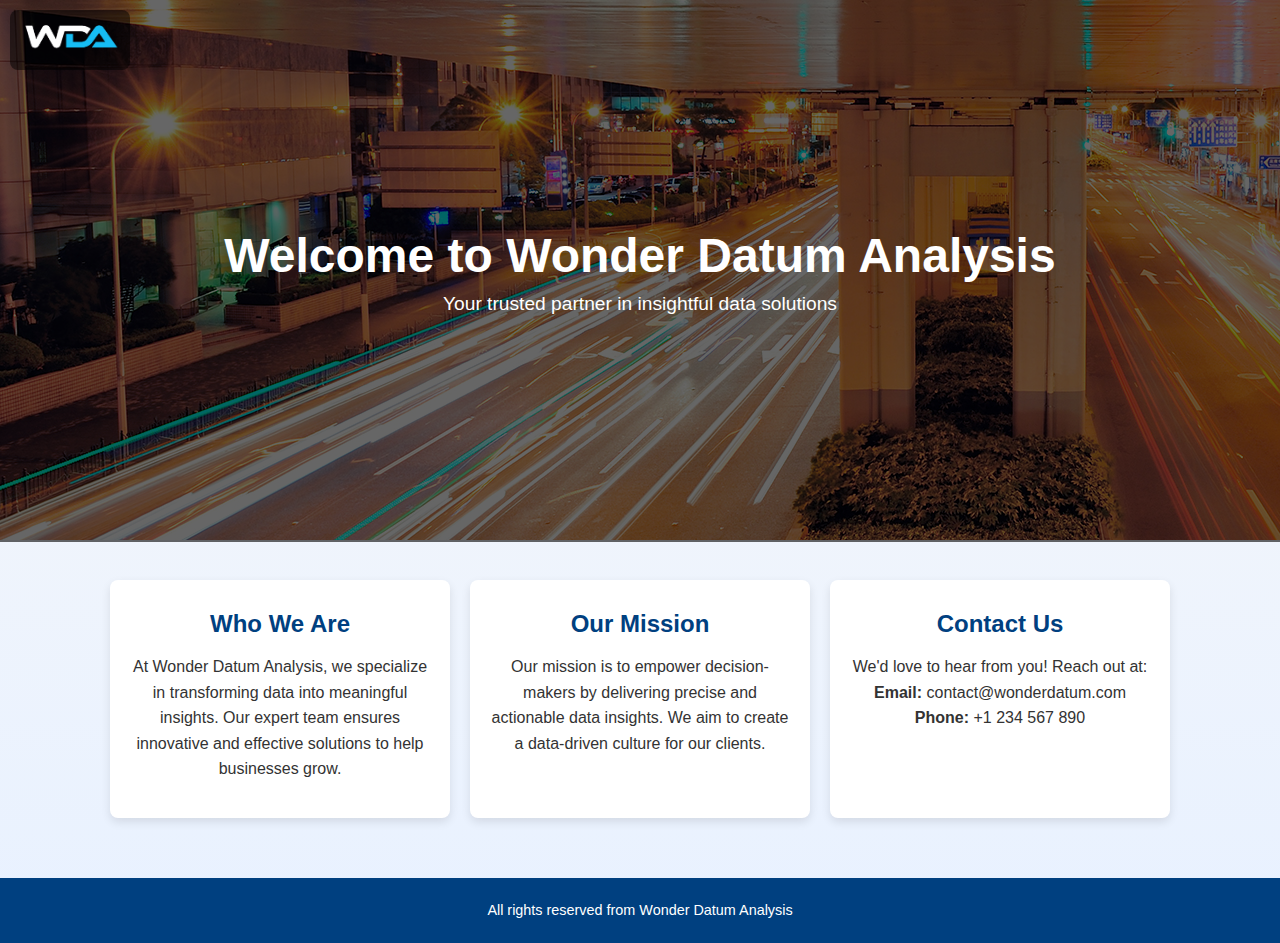
<file: about us.html>
<!DOCTYPE html>
<html lang="en">
<head>
    <meta charset="UTF-8">
    <meta name="viewport" content="width=device-width, initial-scale=1.0">
    <title>About Us - Wonder Datum Analysis</title>
    <link rel="stylesheet" href="about us styles.css">
</head>
<body>
    <header class="header-section">
        <div class="logo-container">
            <img src="Logo.png" alt="Wonder Datum Logo">
        </div>
        <div class="overlay">
            <h1>Welcome to Wonder Datum Analysis</h1>
            <p>Your trusted partner in insightful data solutions</p>
        </div>
    </header>

    <main class="about-content">
        <section class="about-section">
            <div class="card">
                <h2>Who We Are</h2>
                <p>
                    At Wonder Datum Analysis, we specialize in transforming data into meaningful insights. 
                    Our expert team ensures innovative and effective solutions to help businesses grow.
                </p>
            </div>

            <div class="card">
                <h2>Our Mission</h2>
                <p>
                    Our mission is to empower decision-makers by delivering precise and actionable data 
                    insights. We aim to create a data-driven culture for our clients.
                </p>
            </div>

            <div class="card">
                <h2>Contact Us</h2>
                <p>
                    We'd love to hear from you! Reach out at: <br>
                    <strong>Email:</strong> contact@wonderdatum.com <br>
                    <strong>Phone:</strong> +1 234 567 890
                </p>
            </div>
        </section>
    </main>

    <footer>
        <p>All rights reserved from Wonder Datum Analysis</p>
    </footer>
</body>
</html>
</file>
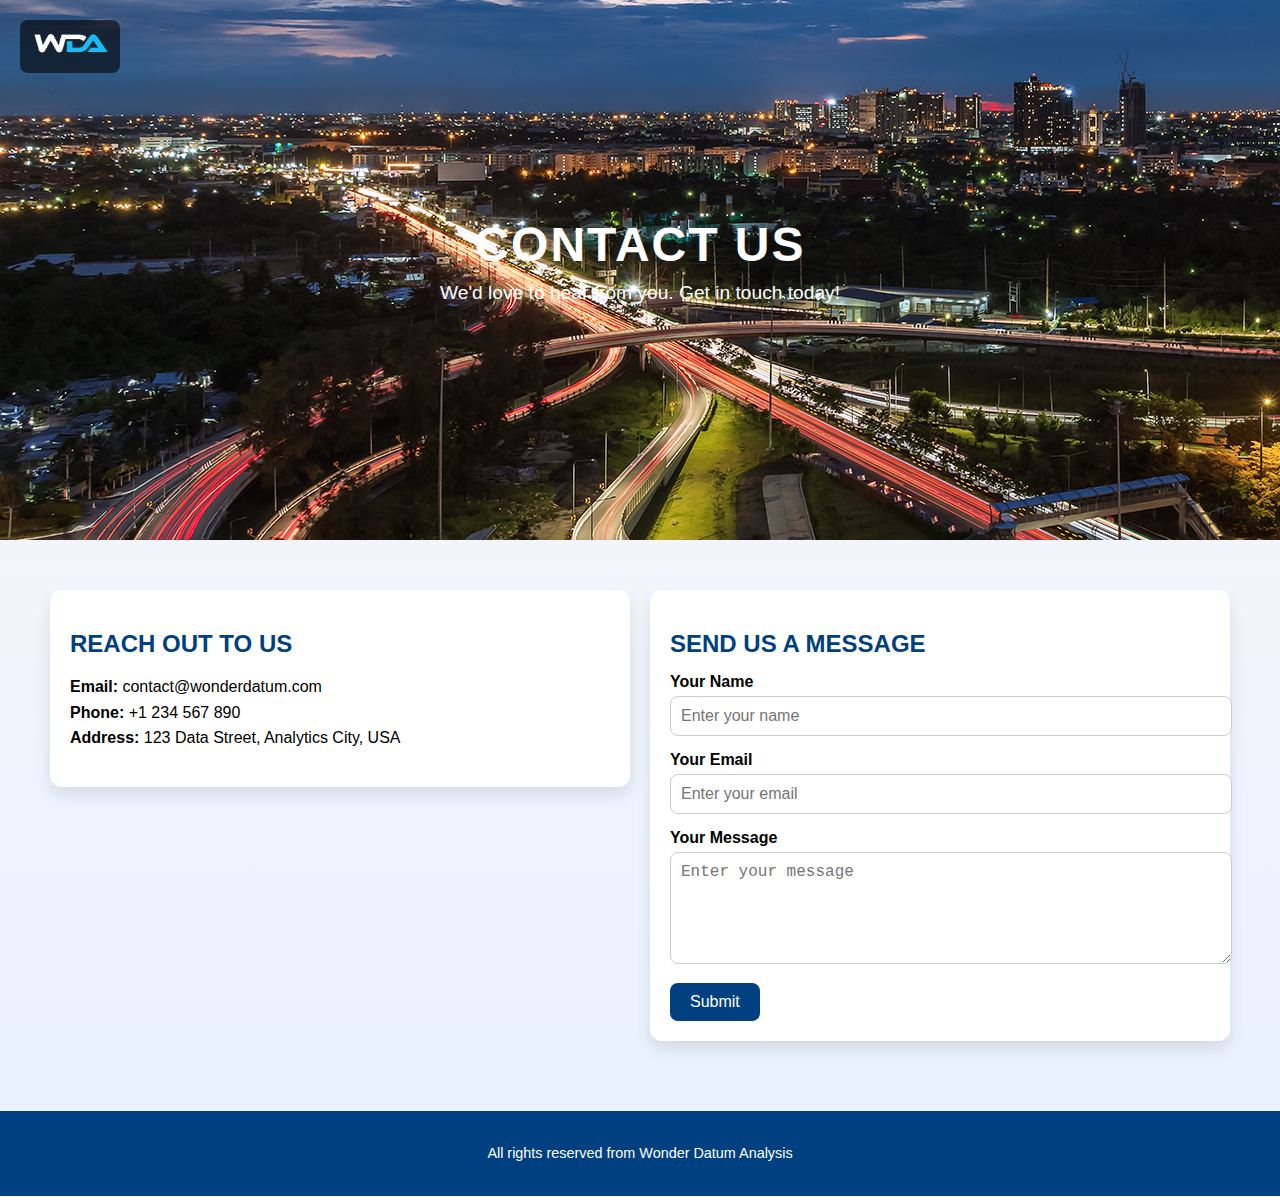
<file: contact.html>
<!DOCTYPE html>
<html lang="en">
<head>
    <meta charset="UTF-8">
    <meta name="viewport" content="width=device-width, initial-scale=1.0">
    <title>Contact Us - Wonder Datum Analysis</title>
    <link rel="stylesheet" href="contact styles.css">
</head>
<body>
    <header class="header-section">
        <div class="logo-container">
            <img src="Logo.png" alt="Wonder Datum Logo">
        </div>
        <div class="overlay">
            <h1>Contact Us</h1>
            <p>We'd love to hear from you. Get in touch today!</p>
        </div>
    </header>

    <main>
        <section class="contact-section">
            <div class="contact-info">
                <h2>Reach Out to Us</h2>
                <p>
                    <strong>Email:</strong> contact@wonderdatum.com <br>
                    <strong>Phone:</strong> +1 234 567 890 <br>
                    <strong>Address:</strong> 123 Data Street, Analytics City, USA
                </p>
            </div>
            <div class="contact-form">
                <h2>Send Us a Message</h2>
                <form>
                    <div class="form-group">
                        <label for="name">Your Name</label>
                        <input type="text" id="name" placeholder="Enter your name" required>
                    </div>
                    <div class="form-group">
                        <label for="email">Your Email</label>
                        <input type="email" id="email" placeholder="Enter your email" required>
                    </div>
                    <div class="form-group">
                        <label for="message">Your Message</label>
                        <textarea id="message" placeholder="Enter your message" rows="5" required></textarea>
                    </div>
                    <button type="submit" class="btn">Submit</button>
                </form>
            </div>
        </section>
    </main>

    <footer>
        <p>All rights reserved from Wonder Datum Analysis</p>
    </footer>
</body>
</html>
</file>
<file: about us styles.css>
/* General Styles */
body, html {
    margin: 0;
    padding: 0;
    font-family: 'Arial', sans-serif;
    box-sizing: border-box;
    color: #333;
    background: linear-gradient(to bottom, #f9f9f9, #e8f1ff);
}

/* Header Section */
.header-section {
    height: 60vh;
    background-image: url(About.jpg);
    position: relative;
    text-align: center;
    color: white;
}

.header-section .overlay {
    background: rgba(0, 0, 0, 0.6);
    height: 100%;
    display: flex;
    flex-direction: column;
    justify-content: center;
    align-items: center;
    padding: 01px;
}

.header-section h1 {
    font-size: 3rem;
    margin: 0;
}

.header-section p {
    font-size: 1.2rem;
    margin: 10px 0 0;
}

/* Logo Section */
.logo-container {
    position: absolute;
    top: 10px;
    left: 10px;
    background: rgba(0, 0, 0, 0.5);
    padding: 10px;
    border-radius: 8px;
}

.logo-container img {
    max-width: 100px;
    height: auto;
}

/* About Section */
.about-section {
    display: flex;
    justify-content: center;
    gap: 20px;
    padding: 40px 20px;
    flex-wrap: wrap;
}

.card {
    background: white;
    box-shadow: 0 4px 10px rgba(0, 0, 0, 0.1);
    border-radius: 8px;
    padding: 20px;
    width: 300px;
    text-align: center;
    transition: transform 0.3s, box-shadow 0.3s;
}

.card:hover {
    transform: translateY(-10px);
    box-shadow: 0 8px 20px rgba(0, 0, 0, 0.2);
}

.card h2 {
    margin: 10px 0;
    color: #004080;
}

.card p {
    font-size: 1rem;
    line-height: 1.6;
}

/* Footer */
footer {
    background-color: #004080;
    color: white;
    text-align: center;
    padding: 10px 0;
    margin-top: 20px;
    font-size: 0.9rem;
}

/* Mobile Layout Changes */
@media (max-width: 768px) {
    .footer-container {
      flex-direction: column; /* Stack elements vertically on smaller devices */
      gap: 15px;
    }
  }
  
  /* For very small devices like phones */
  @media (max-width: 480px) {
    .footer-links li,
    .social-link {
      font-size: 0.9rem; /* Adjust font size */
    }
  }
</file>
<file: contact styles.css>
/* General Styles */
body, html {
    margin: 0;
    padding: 0;
    font-family: 'Poppins', sans-serif;
    box-sizing: border-box;
    background: linear-gradient(to bottom, #f9f9f9, #e8f1ff);
}

/* Header Section */
.header-section {
    height: 60vh;
    background-image: url(cont.jpg);
    position: relative;
    text-align: center;
    display: flex;
    flex-direction: column;
    justify-content: center;
    align-items: center;
    color: white;
}

.header-section .overlay h1 {
    font-size: 3rem;
    margin: 0;
    text-transform: uppercase;
    letter-spacing: 2px;
}

.header-section .overlay p {
    font-size: 1.2rem;
    margin-top: 10px;
}

/* Logo Section */
.logo-container {
    position: absolute;
    top: 20px;
    left: 20px;
    background: rgba(0, 0, 0, 0.6);
    padding: 10px;
    border-radius: 8px;
}

.logo-container img {
    max-width: 80px;
    height: auto;
}

/* Contact Section */
.contact-section {
    display: flex;
    flex-wrap: wrap;
    justify-content: space-between;
    align-items: flex-start;
    padding: 40px 20px;
    max-width: 1200px;
    margin: auto;
}

.contact-info, .contact-form {
    background: white;
    box-shadow: 0 8px 15px rgba(0, 0, 0, 0.1);
    border-radius: 12px;
    padding: 20px;
    flex: 1 1 45%;
    margin: 10px;
    transition: transform 0.3s, box-shadow 0.3s;
}

.contact-info:hover, .contact-form:hover {
    transform: translateY(-10px);
    box-shadow: 0 12px 25px rgba(0, 0, 0, 0.2);
}

.contact-info h2, .contact-form h2 {
    color: #004080;
    text-transform: uppercase;
    margin-bottom: 15px;
}

.contact-info p, .contact-form p {
    font-size: 1rem;
    line-height: 1.6;
}

.contact-form .form-group {
    margin-bottom: 15px;
}

.contact-form label {
    display: block;
    margin-bottom: 5px;
    font-weight: bold;
}

.contact-form input, .contact-form textarea {
    width: 100%;
    padding: 10px;
    border: 1px solid #ccc;
    border-radius: 8px;
    font-size: 1rem;
}

.contact-form button {
    background: #004080;
    color: white;
    border: none;
    padding: 10px 20px;
    border-radius: 8px;
    font-size: 1rem;
    cursor: pointer;
    transition: background 0.3s;
}

.contact-form button:hover {
    background: #0066cc;
}

/* Footer Section */
footer {
    background: #004080;
    color: white;
    text-align: center;
    padding: 20px 0;
    margin-top: 20px;
    font-size: 0.9rem;
}

/* Mobile Layout Changes */
@media (max-width: 768px) {
    .footer-container {
      flex-direction: column; /* Stack elements vertically on smaller devices */
      gap: 15px;
    }
  }
  
  /* For very small devices like phones */
  @media (max-width: 480px) {
    .footer-links li,
    .social-link {
      font-size: 0.9rem; /* Adjust font size */
    }
  }
</file>
